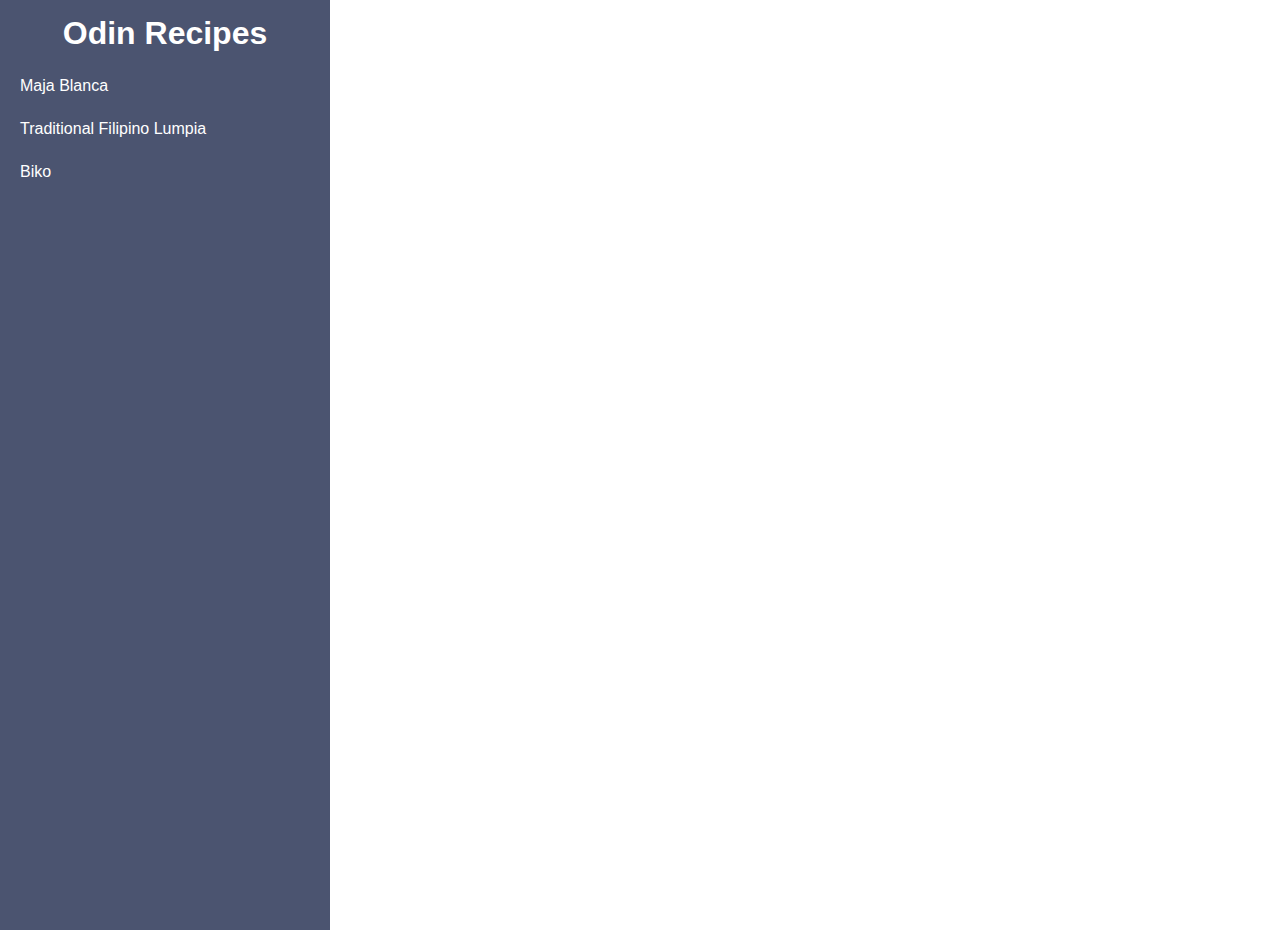
<file: index.html>
<!DOCTYPE html>
<html lang="en">
<head>
    <meta charset="UTF-8">
    <meta name="viewport" content="width=device-width, initial-scale=1.0">
    <title>Odin Recipes</title>
    <link rel="stylesheet" href="style.css">
</head>
<body>
    <div class="sidebar">
        <h1>Odin Recipes</h1>
        <ul>
            <li><a href="recipes/maja_blanca.html">Maja Blanca</a></li>
            <li><a href="recipes/traditional_filipino_lumpia.html">Traditional Filipino Lumpia</a></li>
            <li><a href="recipes/biko.html">Biko</a></li>
        </ul>
    </div>
    <div class="content">
    </div>
</body>
</html>
</file>
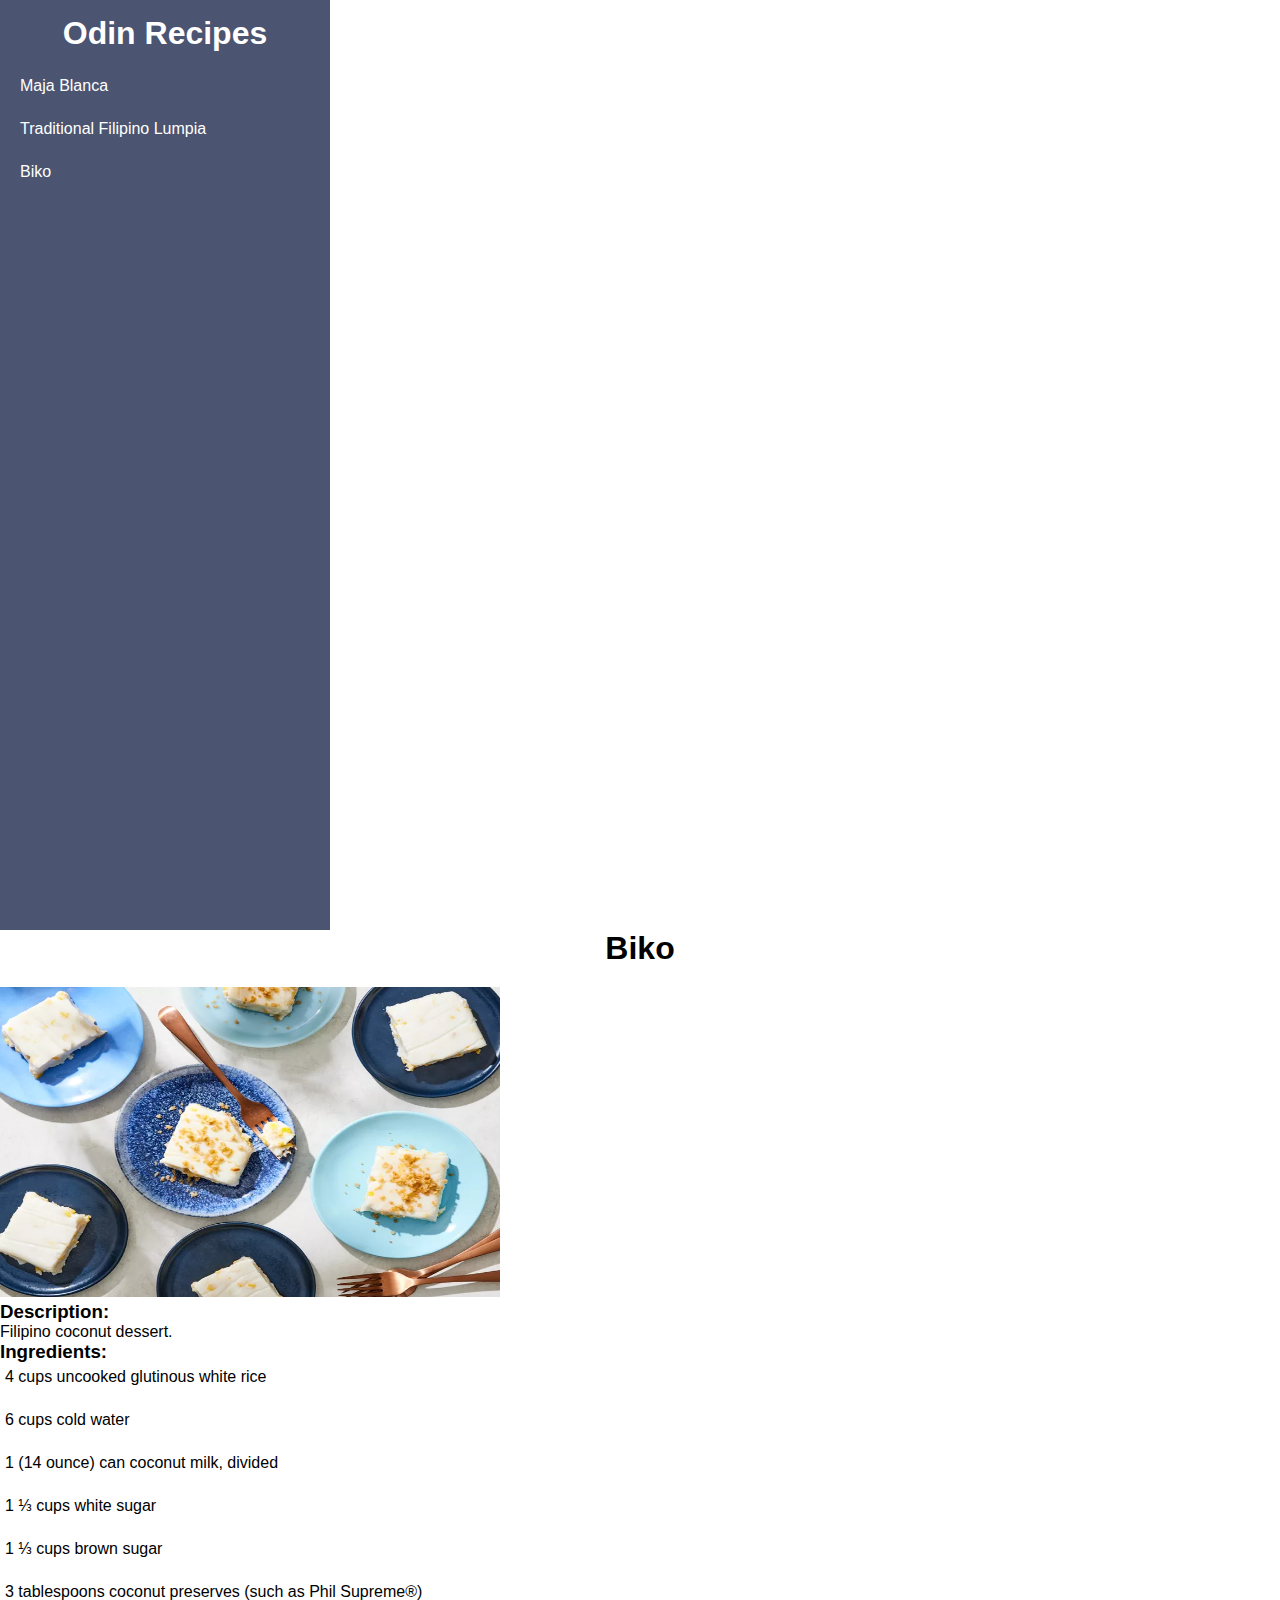
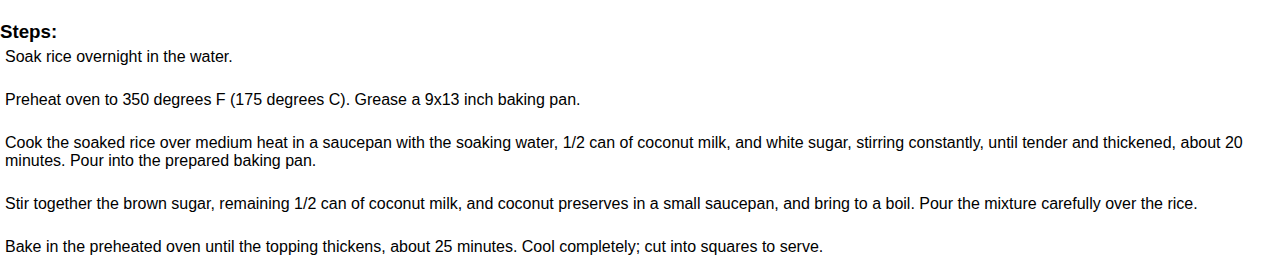
<file: recipes/biko.html>
<!DOCTYPE html>
<html lang="en">
<head>
    <meta charset="UTF-8">
    <meta name="viewport" content="width=device-width, initial-scale=1.0">
    <title>Biko</title>
    <link rel="stylesheet" href="../style.css">
</head>
<body>
    <div class="sidebar">
        <h1>Odin Recipes</h1>
        <ul>
            <li class="menu"><a href="maja_blanca.html">Maja Blanca</a></li>
            <li class="menu"><a href="traditional_filipino_lumpia.html">Traditional Filipino Lumpia</a></li>
            <li class="menu active"><a href="biko.html">Biko</a></li>
        </ul>
    </div>
    <div class="content">
        <h1>Biko</h1>
        <img src="../images/maja_blanca.webp" alt="The Maja Blanca Pic" height="310" width="500">
        <h3>Description:</h3>
        <p>Filipino coconut dessert.</p>
        <h3>Ingredients:</h3>
        <ul>
            <li>4 cups uncooked glutinous white rice</li>
            <li>6 cups cold water</li>
            <li>1 (14 ounce) can coconut milk, divided</li>
            <li>1 ⅓ cups white sugar</li>
            <li>1 ⅓ cups brown sugar</li>
            <li>3 tablespoons coconut preserves (such as Phil Supreme®)</li>
        </ul>
        <h3>Steps:</h3>
        <ol>
            <li>Soak rice overnight in the water.</li>
            <li>Preheat oven to 350 degrees F (175 degrees C). Grease a 9x13 inch baking pan.</li>
            <li>Cook the soaked rice over medium heat in a saucepan with the soaking water, 1/2 can of coconut milk, and white sugar, stirring constantly, until tender and thickened, about 20 minutes. Pour into the prepared baking pan.</li>
            <li>Stir together the brown sugar, remaining 1/2 can of coconut milk, and coconut preserves in a small saucepan, and bring to a boil. Pour the mixture carefully over the rice.</li>
            <li>Bake in the preheated oven until the topping thickens, about 25 minutes. Cool completely; cut into squares to serve.</li>
        </ol>
    </div>
</body>
</html>
</file>
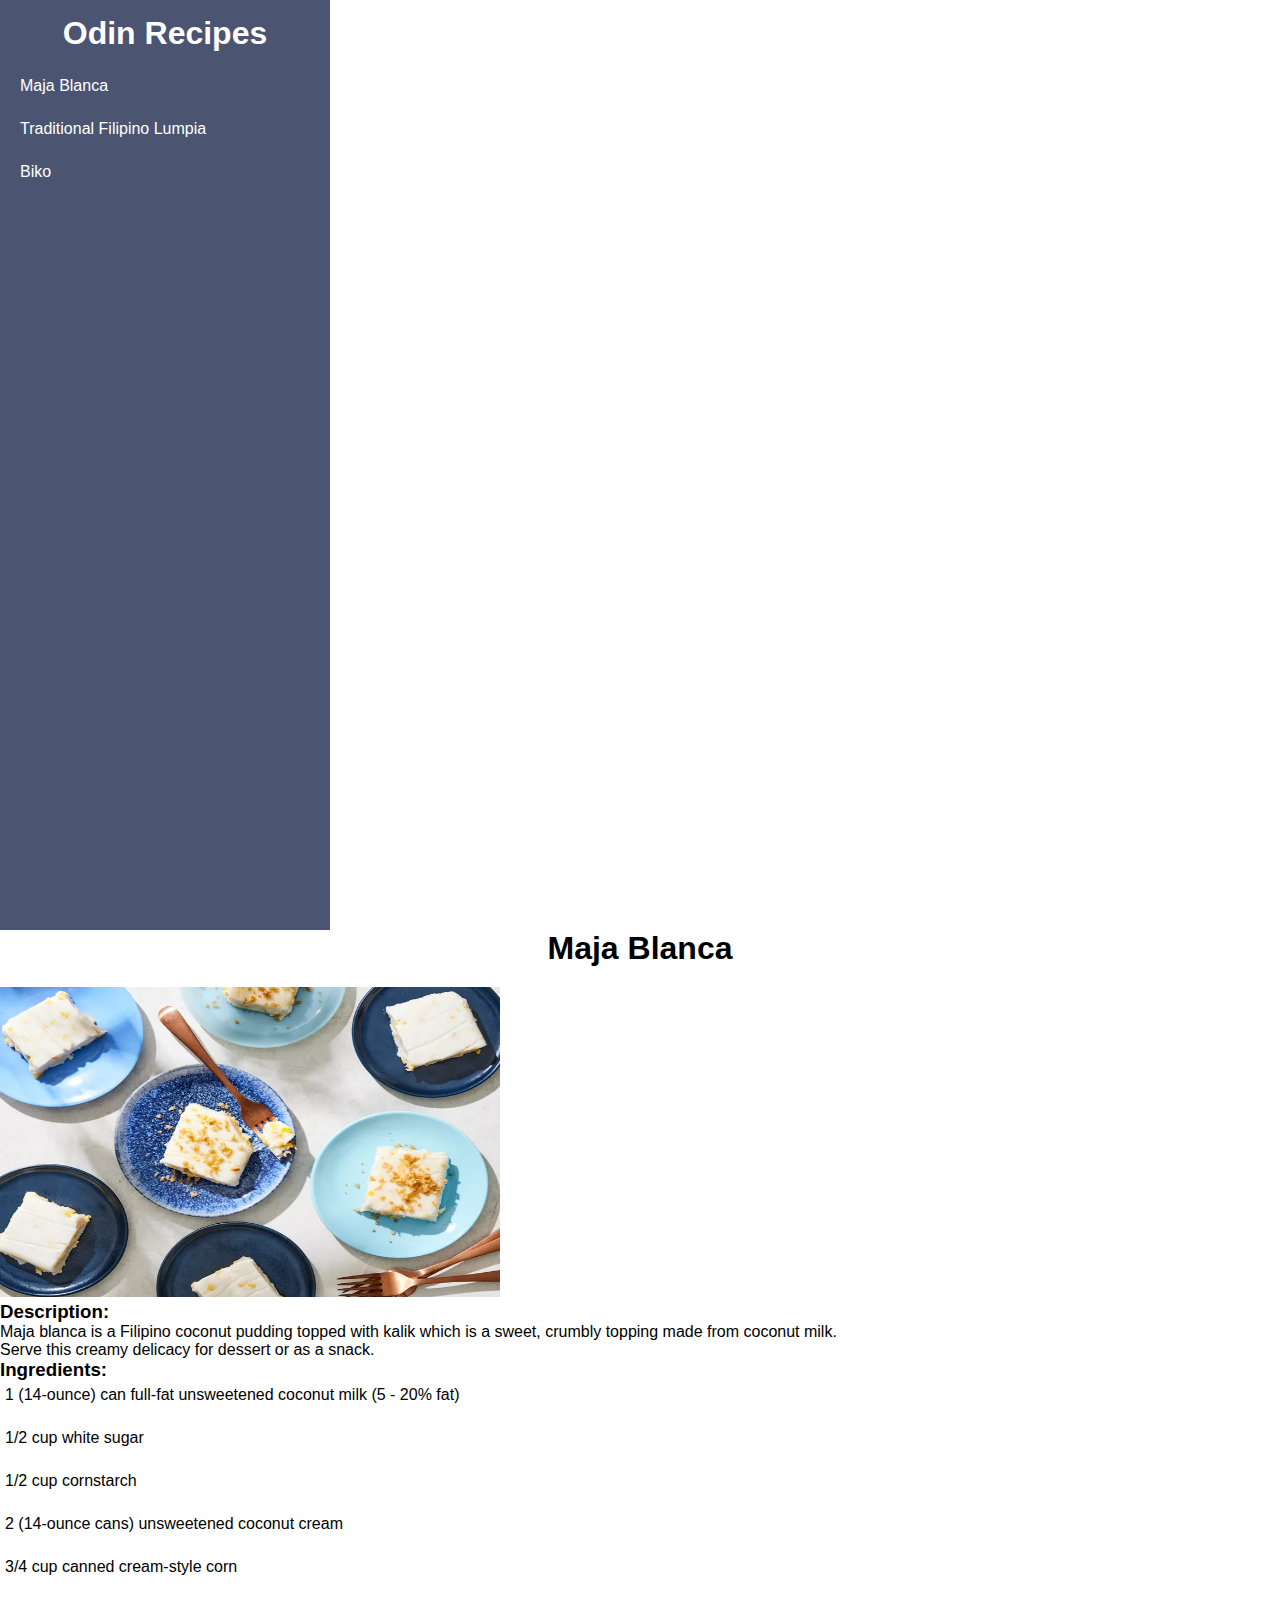
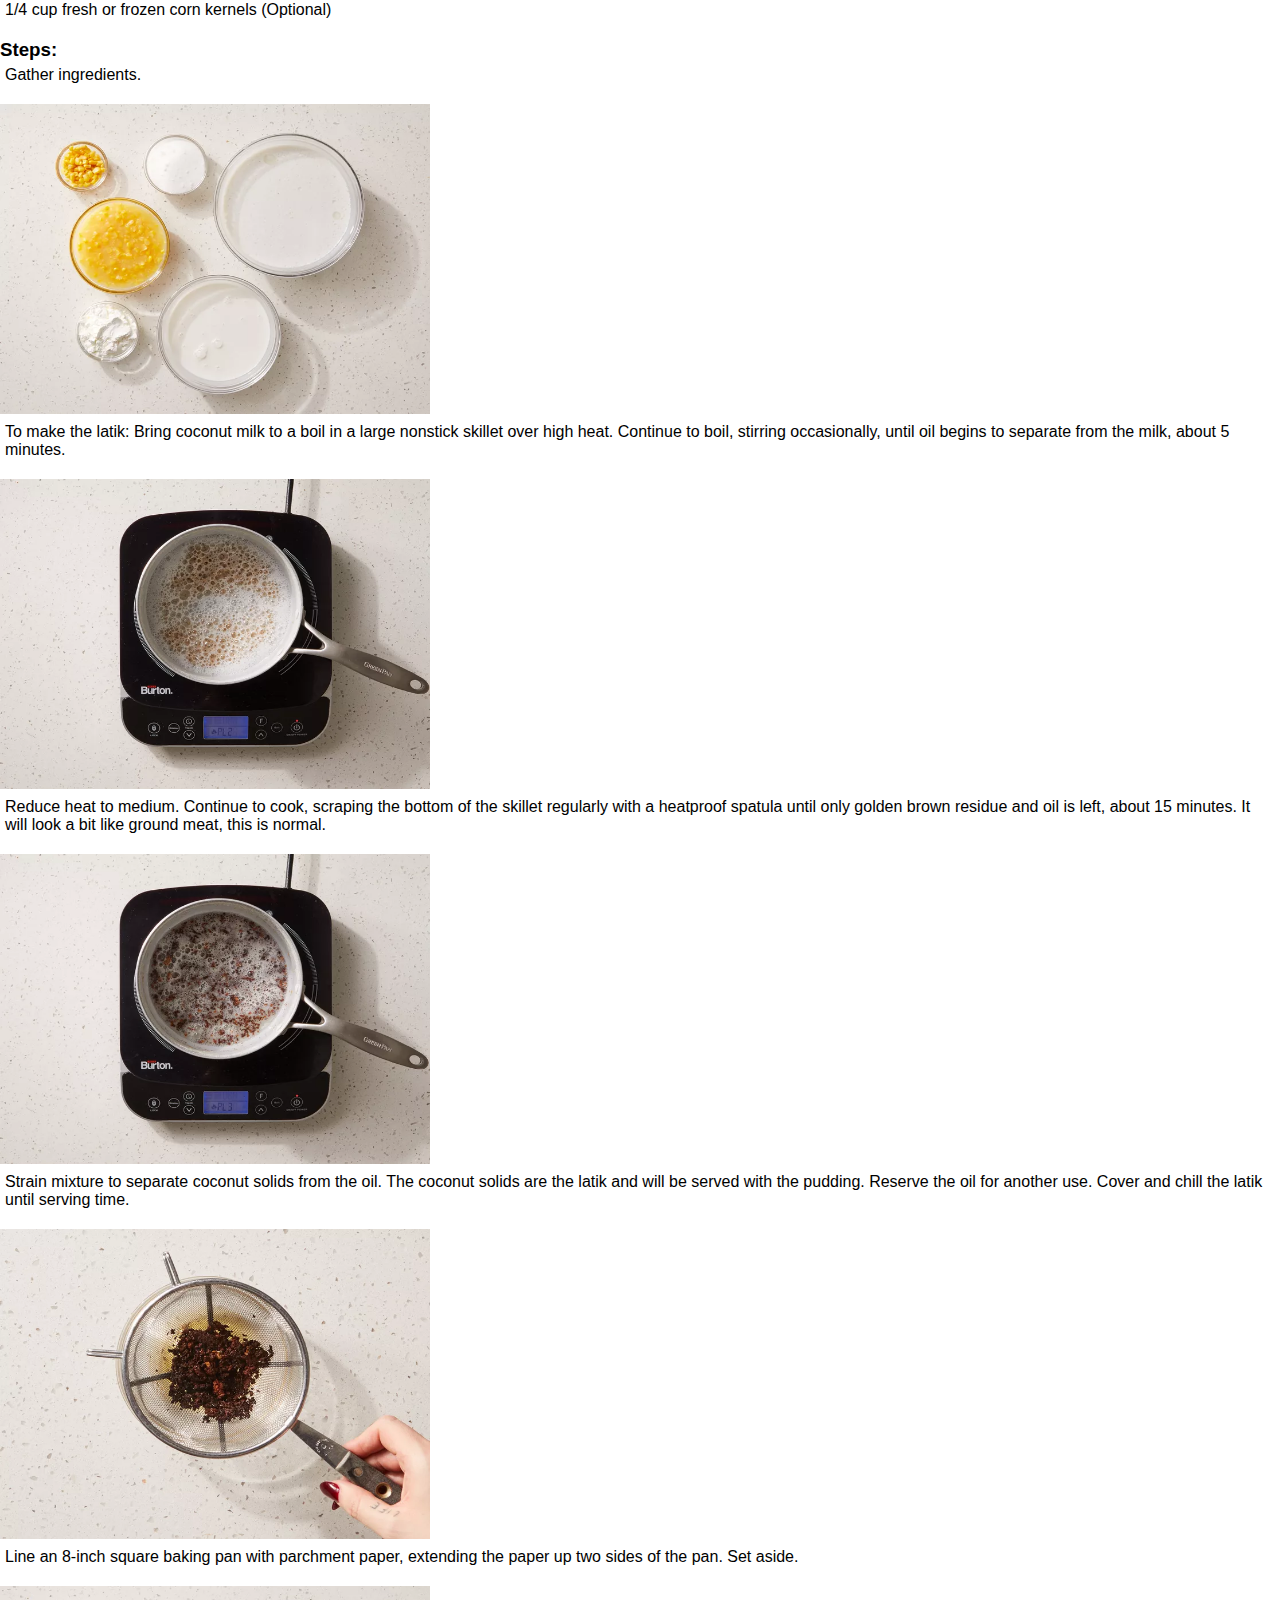
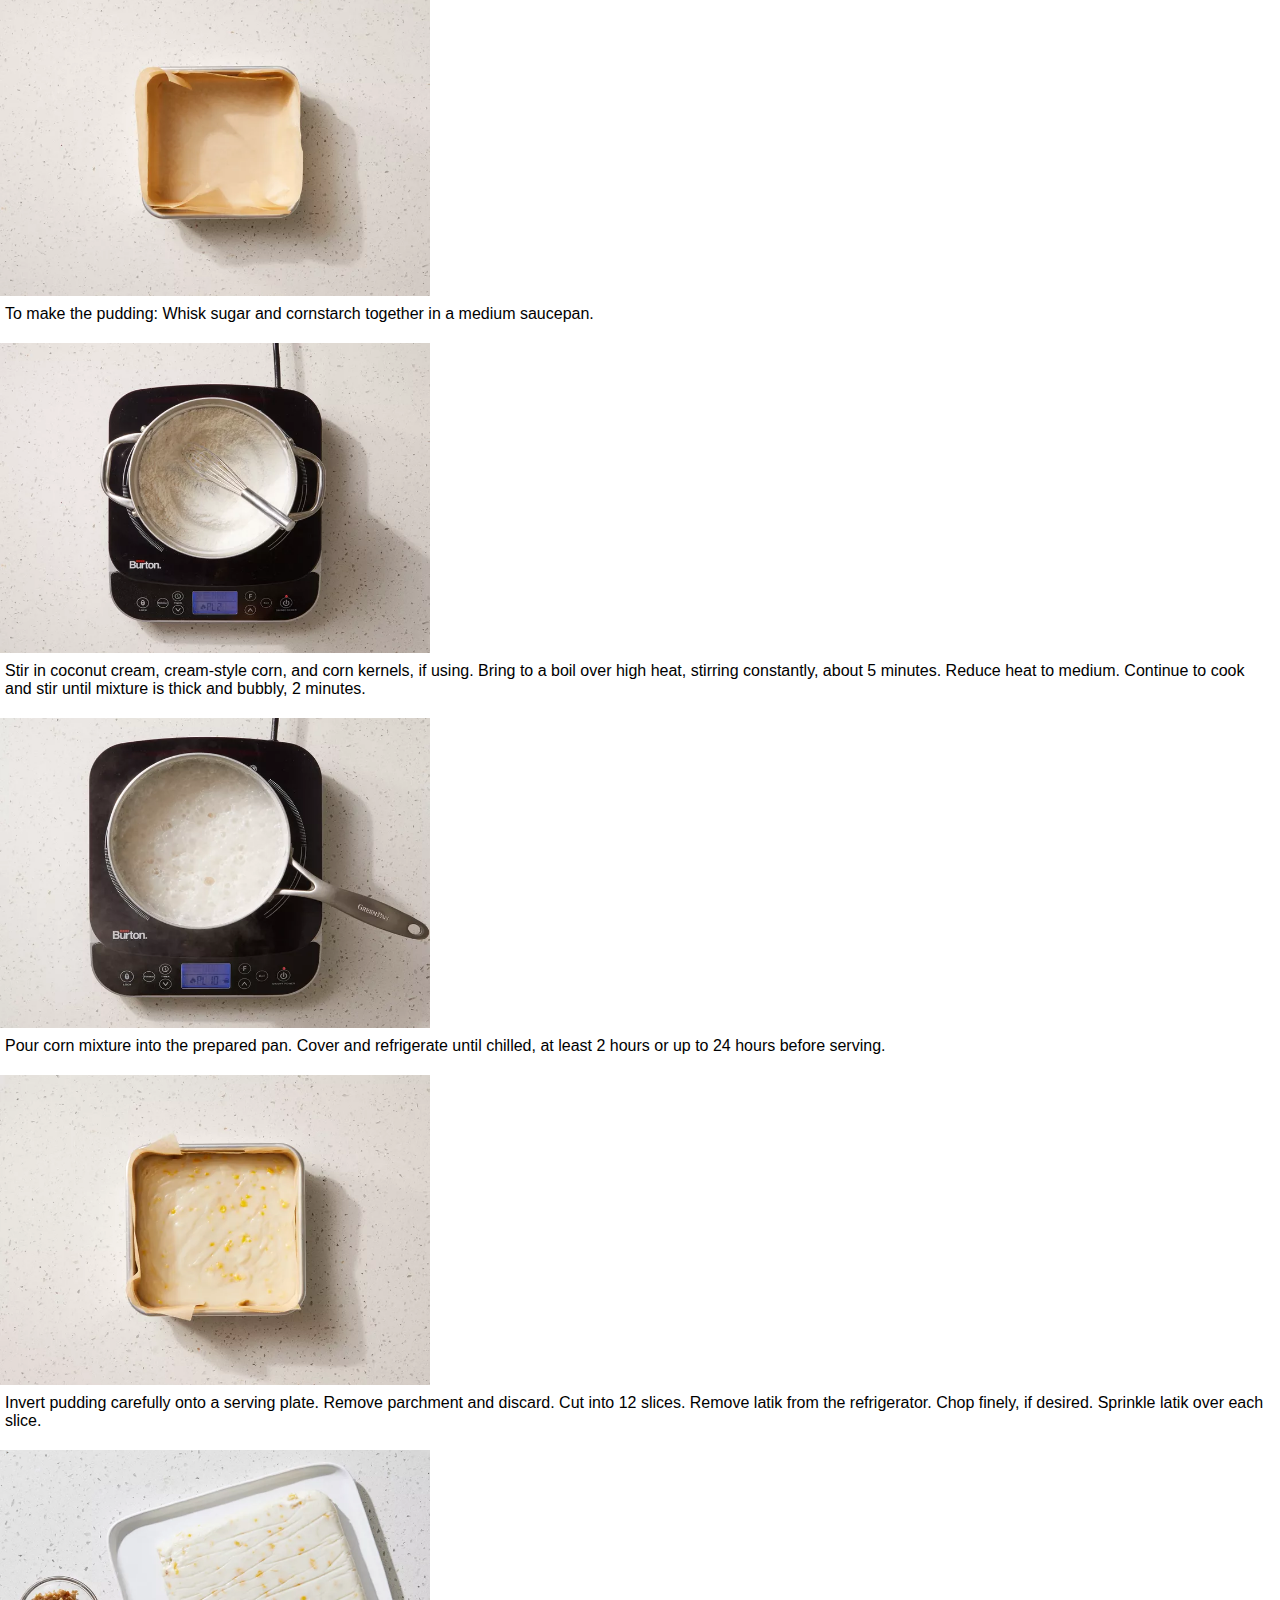
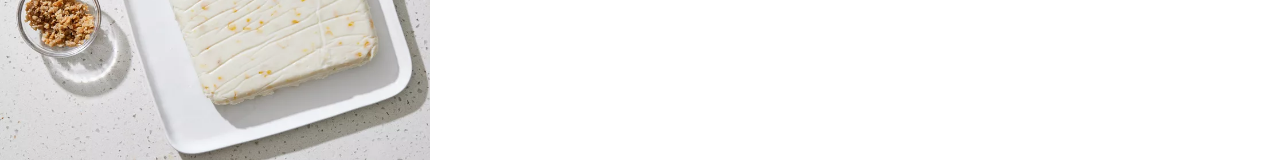
<file: recipes/maja_blanca.html>
<!DOCTYPE html>
<html lang="en">
<head>
    <meta charset="UTF-8">
    <meta name="viewport" content="width=device-width, initial-scale=1.0">
    <title>Maja Blanca</title>
    <link rel="stylesheet" href="../style.css">
</head>
<body>
    <div class="sidebar">
        <h1>Odin Recipes</h1>
        <ul>
            <li class="menu active"><a href="maja_blanca.html">Maja Blanca</a></li>
            <li class="menu"><a href="traditional_filipino_lumpia.html">Traditional Filipino Lumpia</a></li>
            <li class="menu"><a href="biko.html">Biko</a></li>
        </ul>
    </div>
    <div class="content">
        <h1>Maja Blanca</h1>
        <img src="../images/maja_blanca.webp" alt="The Maja Blanca Pic" height="310" width="500">
        <h3>Description:</h3>
        <p>Maja blanca is a Filipino coconut pudding topped with kalik which is a sweet, crumbly topping made from coconut milk.</p>
        <p>Serve this creamy delicacy for dessert or as a snack.</p>
        <h3>Ingredients:</h3>
        <ul>
            <li>1 (14-ounce) can full-fat unsweetened coconut milk (5 - 20% fat)</li>
            <li>1/2 cup white sugar</li>
            <li>1/2 cup cornstarch</li>
            <li>2 (14-ounce cans) unsweetened coconut cream</li>
            <li>3/4 cup canned cream-style corn</li>
            <li>1/4 cup fresh or frozen corn kernels (Optional)</li>
        </ul>
        <h3>Steps:</h3>
        <ol>
            <li>Gather ingredients.</li>
            <img src="../images/maja1.webp" alt="Step 1" height="310" width="430">
            <li>To make the latik: Bring coconut milk to a boil in a large nonstick skillet over high heat. Continue to boil, stirring occasionally, until oil begins to separate from the milk, about 5 minutes.</li>
            <img src="../images/maja2.webp" alt="Step 1" height="310" width="430">
            <li>Reduce heat to medium. Continue to cook, scraping the bottom of the skillet regularly with a heatproof spatula until only golden brown residue and oil is left, about 15 minutes. It will look a bit like ground meat, this is normal.</li>
            <img src="../images/maja3.webp" alt="Step 1" height="310" width="430">
            <li>Strain mixture to separate coconut solids from the oil. The coconut solids are the latik and will be served with the pudding. Reserve the oil for another use. Cover and chill the latik until serving time.</li>
            <img src="../images/maja4.webp" alt="Step 1" height="310" width="430">
            <li>Line an 8-inch square baking pan with parchment paper, extending the paper up two sides of the pan. Set aside.</li>
            <img src="../images/maja5.webp" alt="Step 1" height="310" width="430">
            <li>To make the pudding: Whisk sugar and cornstarch together in a medium saucepan.</li>
            <img src="../images/maja6.webp" alt="Step 1" height="310" width="430">
            <li>Stir in coconut cream, cream-style corn, and corn kernels, if using. Bring to a boil over high heat, stirring constantly, about 5 minutes. Reduce heat to medium. Continue to cook and stir until mixture is thick and bubbly, 2 minutes.</li>
            <img src="../images/maja7.webp" alt="Step 1" height="310" width="430">
            <li>Pour corn mixture into the prepared pan. Cover and refrigerate until chilled, at least 2 hours or up to 24 hours before serving.</li>
            <img src="../images/maja8.webp" alt="Step 1" height="310" width="430">
            <li>Invert pudding carefully onto a serving plate. Remove parchment and discard. Cut into 12 slices. Remove latik from the refrigerator. Chop finely, if desired. Sprinkle latik over each slice.</li>
            <img src="../images/maja9.webp" alt="Step 1" height="310" width="430">
        </ol>
    </div>
</body>
</html>
</file>
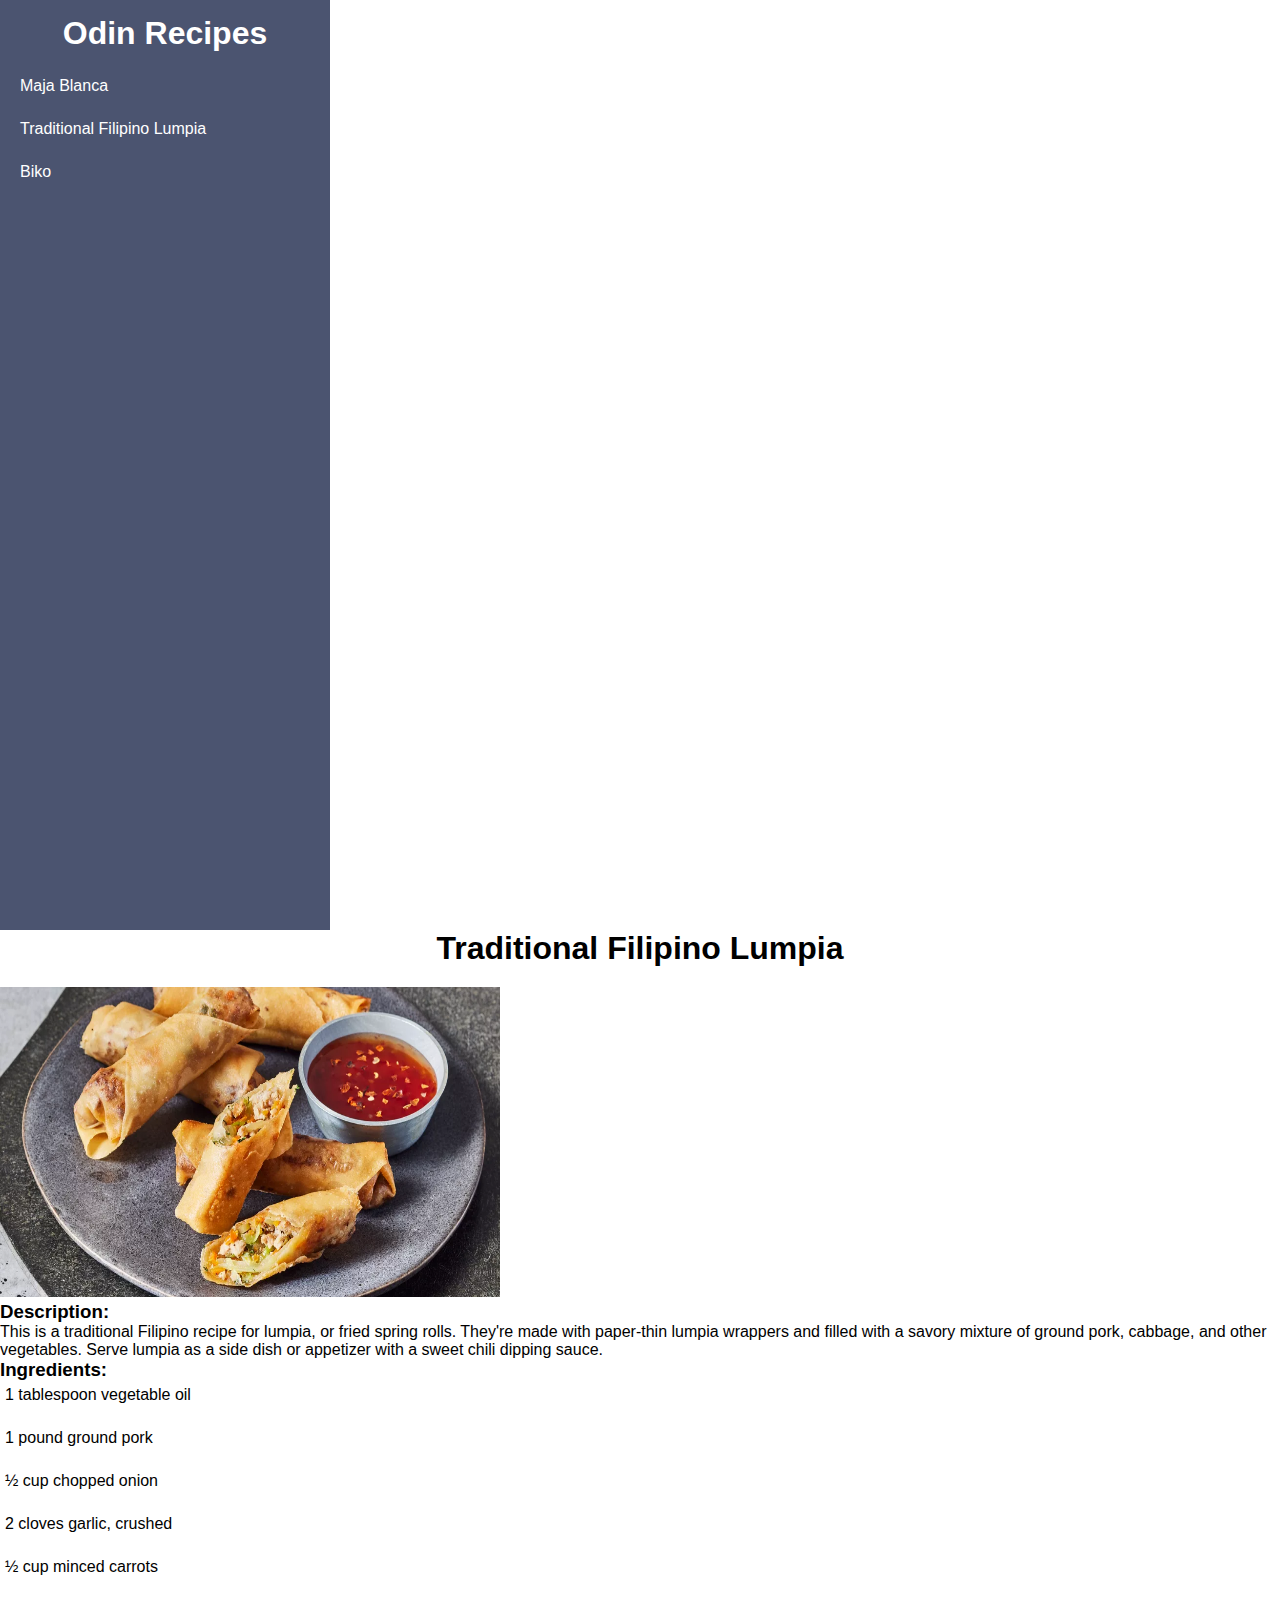
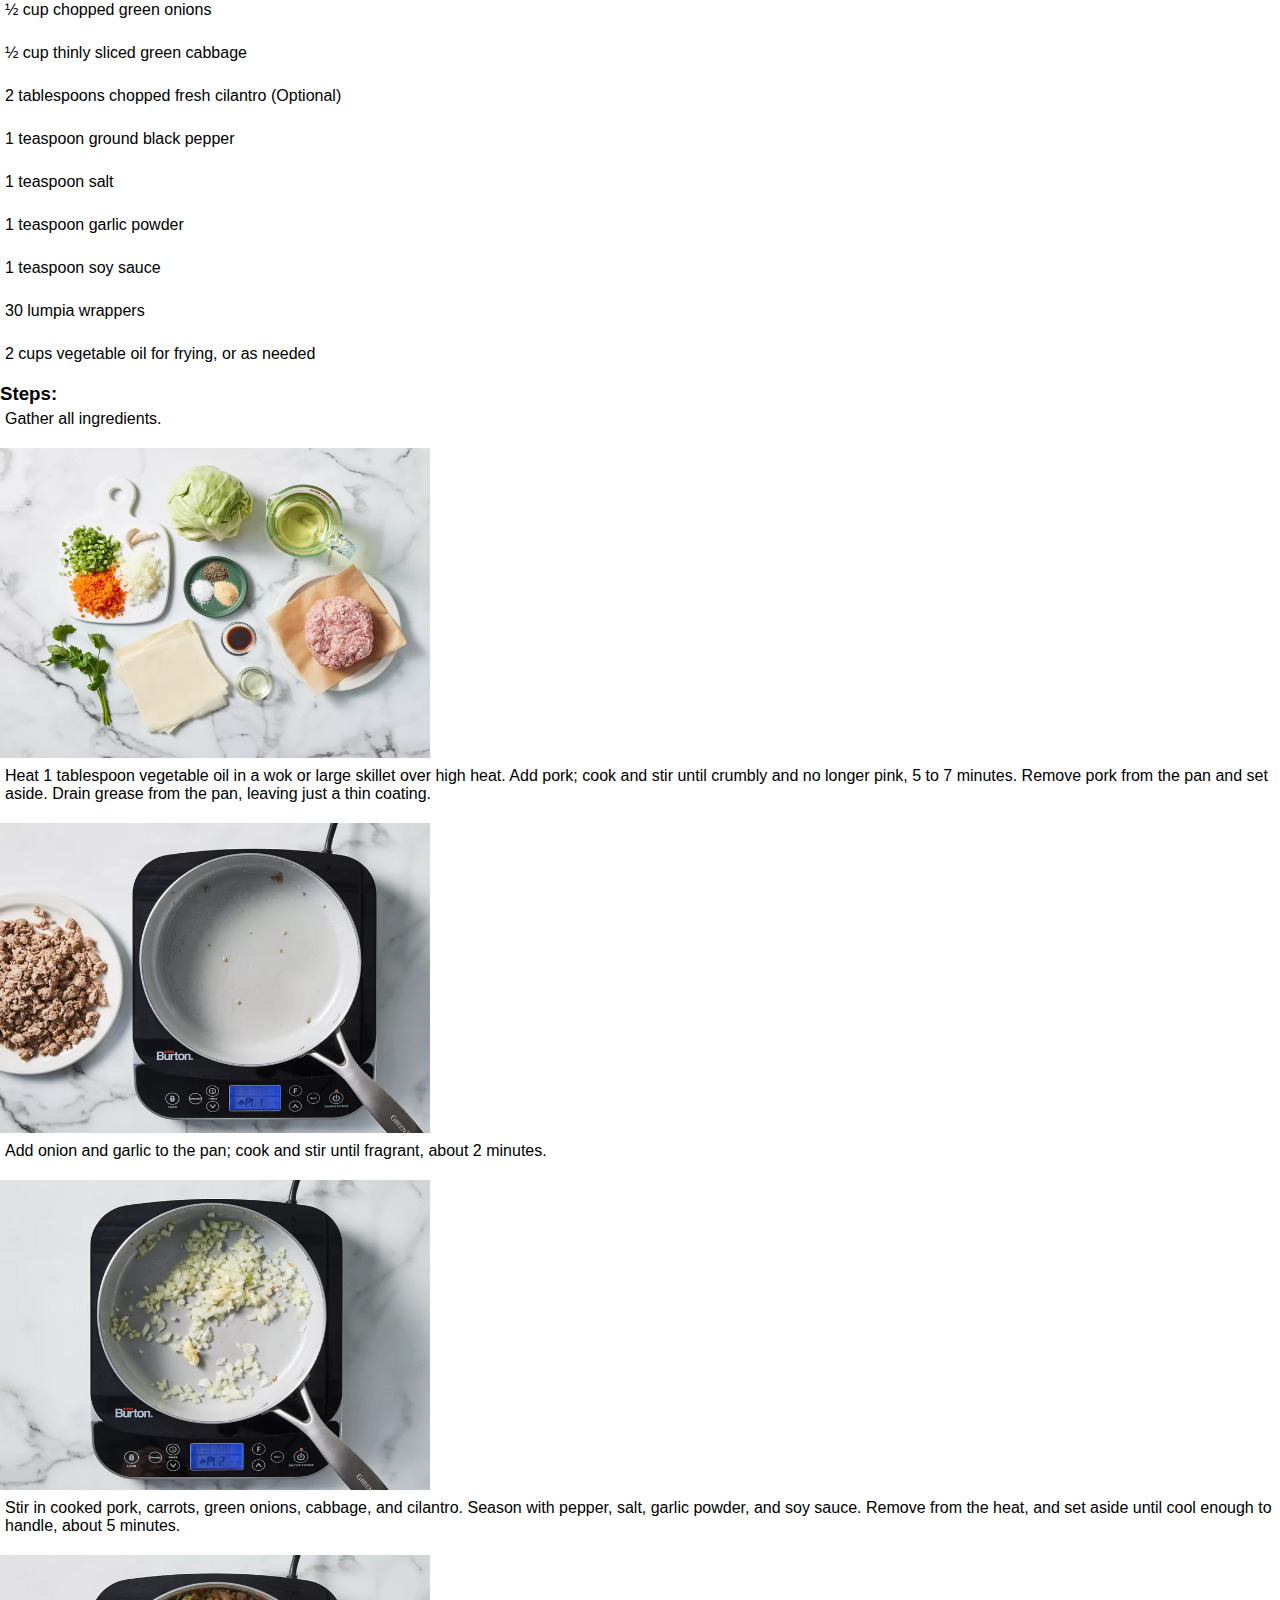
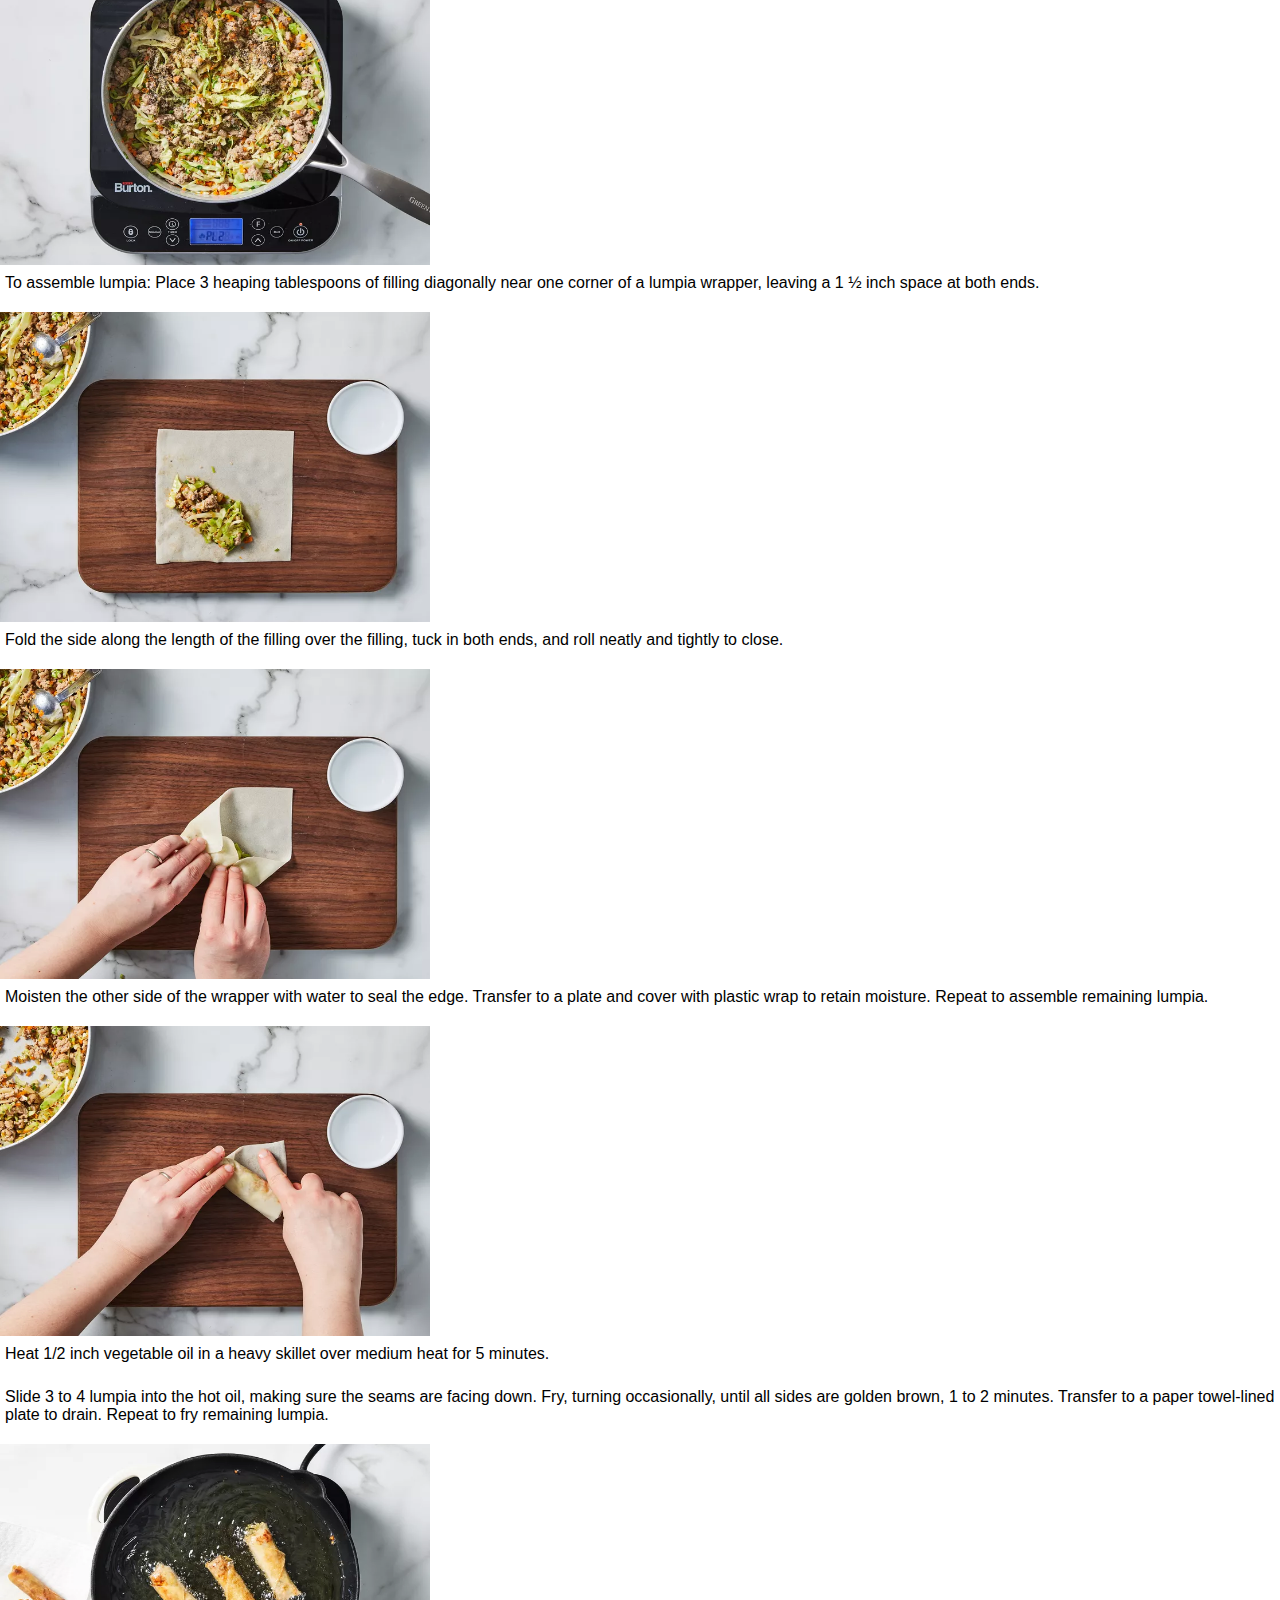
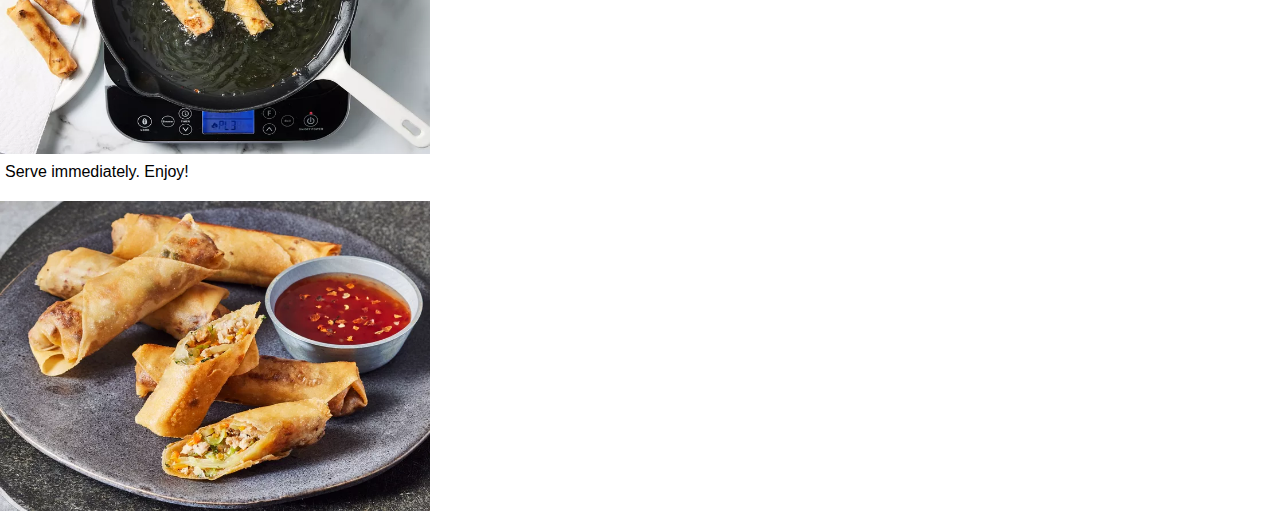
<file: recipes/traditional_filipino_lumpia.html>
<!DOCTYPE html>
<html lang="en">
<head>
    <meta charset="UTF-8">
    <meta name="viewport" content="width=device-width, initial-scale=1.0">
    <title>Traditional Filipino Lumpia</title>
    <link rel="stylesheet" href="../style.css">
</head>
<body>
    <div class="sidebar">
        <h1>Odin Recipes</h1>
        <ul>
            <li class="menu"><a href="maja_blanca.html">Maja Blanca</a></li>
            <li class="menu active"><a href="traditional_filipino_lumpia.html">Traditional Filipino Lumpia</a></li>
            <li class="menu"><a href="biko.html">Biko</a></li>
        </ul>
    </div>
    <div class="content">
        <h1>Traditional Filipino Lumpia</h1>
        <img src="../images/traditional_filipino_lumpia.webp" alt="The Maja Blanca Pic" height="310" width="500">
        <h3>Description:</h3>
        <p>This is a traditional Filipino recipe for lumpia, or fried spring rolls. They're made with paper-thin lumpia wrappers and filled with a savory mixture of ground pork, cabbage, and other vegetables. Serve lumpia as a side dish or appetizer with a sweet chili dipping sauce.</p>
        <h3>Ingredients:</h3>
        <ul>
            <li>1 tablespoon vegetable oil</li>
            <li>1 pound ground pork</li>
            <li>½ cup chopped onion</li>
            <li>2 cloves garlic, crushed</li>
            <li>½ cup minced carrots</li>
            <li>½ cup chopped green onions</li>
            <li>½ cup thinly sliced green cabbage</li>
            <li>2 tablespoons chopped fresh cilantro (Optional)</li>
            <li>1 teaspoon ground black pepper</li>
            <li>1 teaspoon salt</li>
            <li>1 teaspoon garlic powder</li>
            <li>1 teaspoon soy sauce</li>
            <li>30 lumpia wrappers</li>
            <li>2 cups vegetable oil for frying, or as needed</li>
        </ul>
        <h3>Steps:</h3>
        <ol>
            <li>Gather all ingredients.</li>
            <img src="../images/lumpia1.webp" alt="Step 1" height="310" width="430">
            <li>Heat 1 tablespoon vegetable oil in a wok or large skillet over high heat. Add pork; cook and stir until crumbly and no longer pink, 5 to 7 minutes. Remove pork from the pan and set aside. Drain grease from the pan, leaving just a thin coating.</li>
            <img src="../images/lumpia2.webp" alt="Step 1" height="310" width="430">
            <li>Add onion and garlic to the pan; cook and stir until fragrant, about 2 minutes.</li>
            <img src="../images/lumpia3.webp" alt="Step 1" height="310" width="430">
            <li>Stir in cooked pork, carrots, green onions, cabbage, and cilantro. Season with pepper, salt, garlic powder, and soy sauce. Remove from the heat, and set aside until cool enough to handle, about 5 minutes.</li>
            <img src="../images/lumpia4.webp" alt="Step 1" height="310" width="430">
            <li>To assemble lumpia: Place 3 heaping tablespoons of filling diagonally near one corner of a lumpia wrapper, leaving a 1 ½ inch space at both ends.</li>
            <img src="../images/lumpia5.webp" alt="Step 1" height="310" width="430">
            <li>Fold the side along the length of the filling over the filling, tuck in both ends, and roll neatly and tightly to close.</li>
            <img src="../images/lumpia6.webp" alt="Step 1" height="310" width="430">
            <li>Moisten the other side of the wrapper with water to seal the edge. Transfer to a plate and cover with plastic wrap to retain moisture. Repeat to assemble remaining lumpia.</li>
            <img src="../images/lumpia7.webp" alt="Step 1" height="310" width="430">
            <li>Heat 1/2 inch vegetable oil in a heavy skillet over medium heat for 5 minutes.</li>
            <li>Slide 3 to 4 lumpia into the hot oil, making sure the seams are facing down. Fry, turning occasionally, until all sides are golden brown, 1 to 2 minutes. Transfer to a paper towel-lined plate to drain. Repeat to fry remaining lumpia.</li>
            <img src="../images/lumpia9.webp" alt="Step 1" height="310" width="430">
            <li>Serve immediately. Enjoy!</li>
            <img src="../images/lumpia10.webp" alt="Step 1" height="310" width="430">
        </ol>
    </div>
</body>
</html>
</file>
<file: style.css>
* {
    padding: 0;
    margin: 0;
}

body {
    font-family: Verdana, Georgia, Tahoma, sans-serif;
}

h1 {
    text-align: center;
    margin-bottom: 20px;
}

.sidebar {
    background: rgba(7, 19, 58, 0.726);
    width: 300px;
    height: 100vh;
    align-items: center;
    padding: 15px;
    color: white;
}

li {
    list-style-type: none;
    margin-bottom: 15px;
    padding: 5px;
}

a {
    text-decoration: none;
    color: white;
}
</file>
